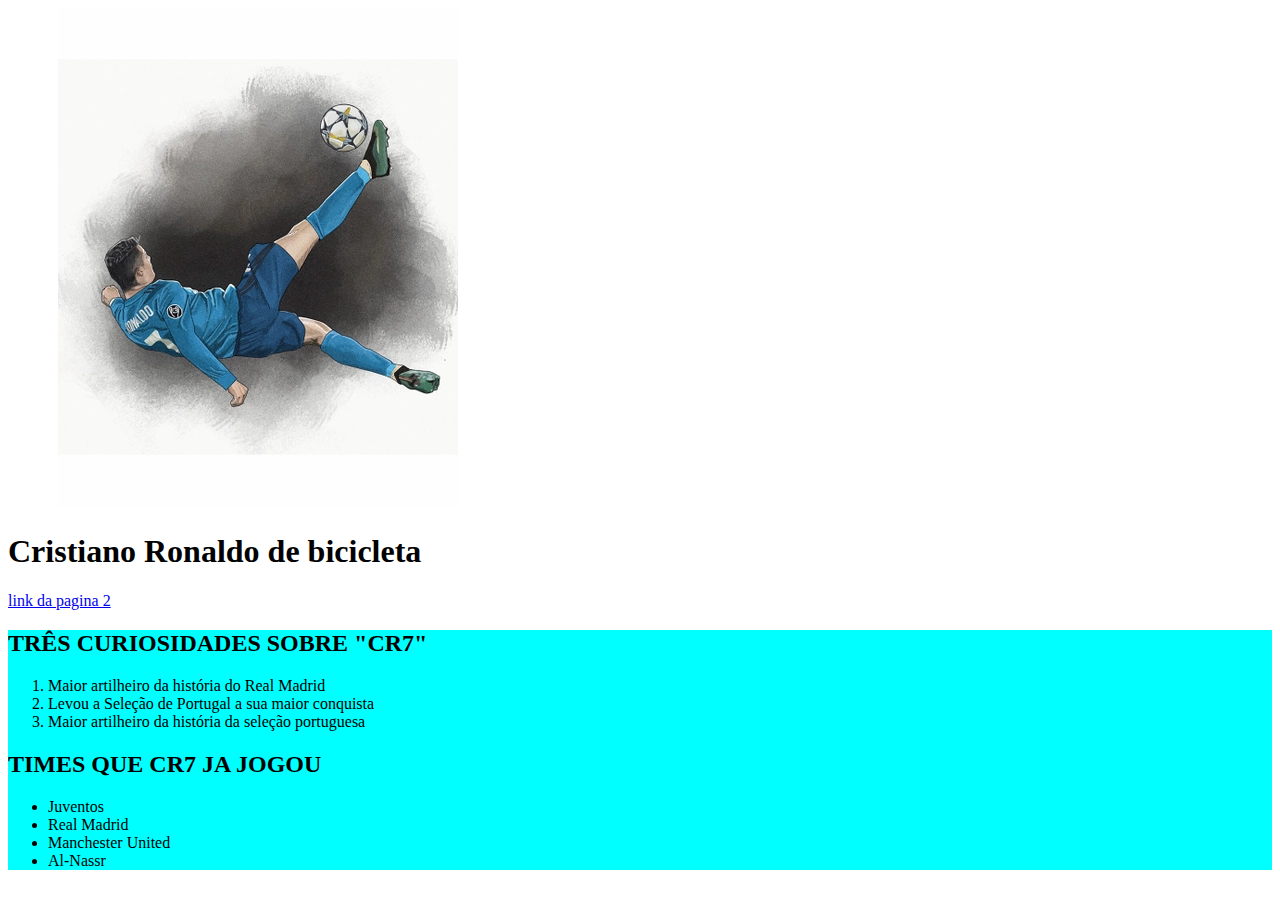
<file: index.html>
<!DOCTYPE html>
<html lang="pt-br">
 <head> 
  <meta charset="utf-8">
  <title>cristiano ronaldo</title>
  <link rel="stylesheet" href="style.css">
</head>

<body>
    <header>
        <img src="ronaldo.png" alt="melhor jogador do mundo">
        <h1>Cristiano Ronaldo de bicicleta</h1>
        <a href="index2.html">link da pagina 2
        </a>
    </header>
   <main class="principal">
       <div>
           <h2>TRÊS CURIOSIDADES SOBRE "CR7"</h2>
                <ol>
                    <li>Maior artilheiro da história do Real Madrid</li>
                    <li>Levou a Seleção de Portugal a sua maior conquista</li>
                    <li>Maior artilheiro da história da seleção portuguesa</li>
                </ol>
      <div>
            <h2>TIMES QUE CR7 JA JOGOU</h2>
                <ul>
                    <li>Juventos</li>
                    <li>Real Madrid</li>
                    <li>Manchester United</li>
                    <li>Al-Nassr</li>

                    
                </ul>
      </div> 
   </main>
   <footer>
    <h2>
    
    </h2>
   </footer>
 </body>


</html>
</file>
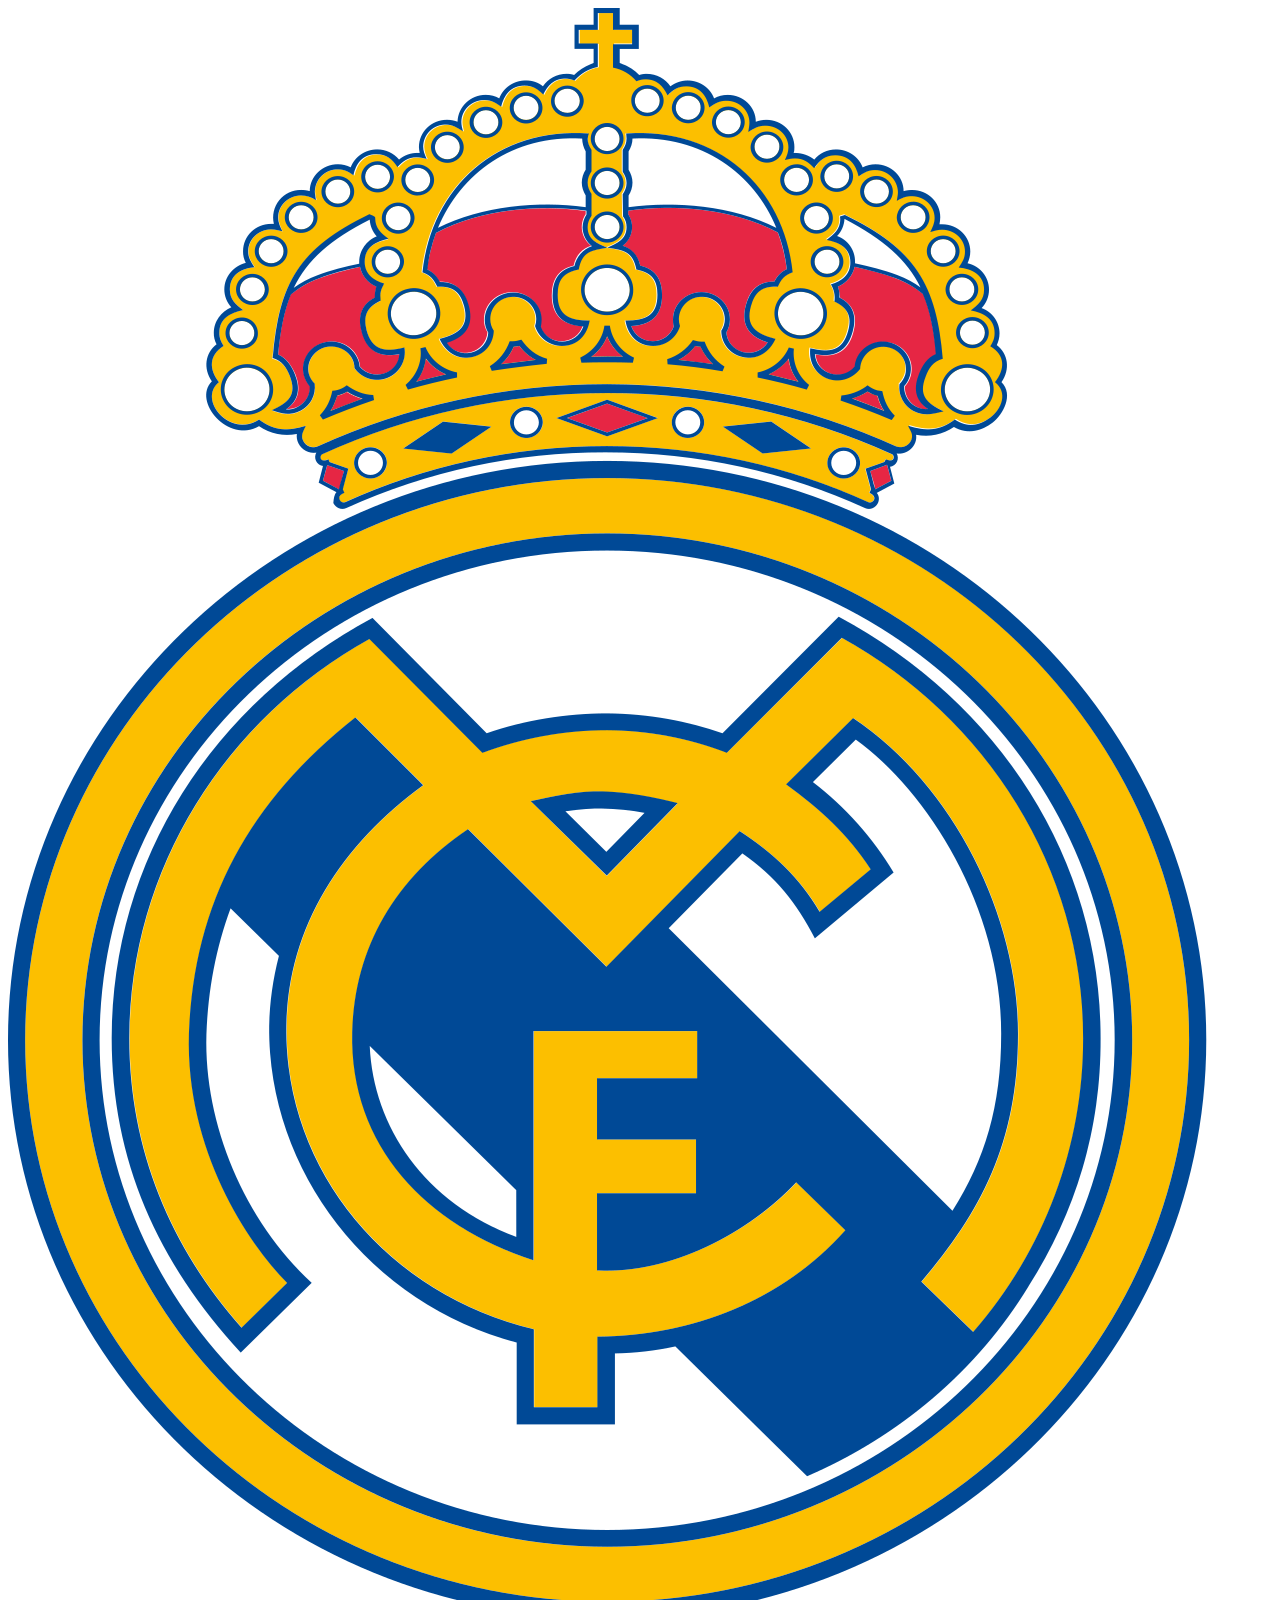
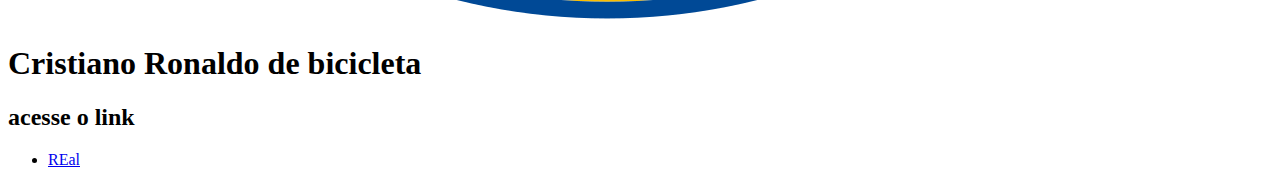
<file: index2.html>
<!DOCTYPE html>
<html lang="pt-br">

    <head>
        <meta charset="utf-8">
        <title>Cristiano Ronaldo (cr7)</title>
        <link rel="stylesheet" href="style2.css">

    </head>

    <body>
         <headercabecalho>
        <img src="madrid.webp" alt="melhor jogador do mundo">
        <h1>Cristiano Ronaldo de bicicleta</h1>
    </header>

    <main>
        <h2>acesse o link</h2>
        <ul>
            <li>
                <a href="https://www.realmadrid.com/pt">REal</a>
            </li>
        </ul>
        
    </main>



    </body>
</html>
</file>
<file: style.css>
#link{
    font-size: 20px;
    color: blue;
    text-decoration: no;
}
#link:hover{
    font-size: 30px;
    color: rgb(255, 218, 6);
    text-decoration: underline;
}
.principal{
 
    background-color: cyan;
    
}
</file>
<file: style2.css>
.cabecalho{
   background-color: black;
    border: 10px;
    border-color: rgb(245, 0, 0);
    border-style: dashed;
    margin: 10px;
    color: rgb(255, 255, 0);
    font-weight: 400;
}

.principal{
    background-color: rgb(242, 245, 96)7);
    border: 10px;
    
}
</file>
